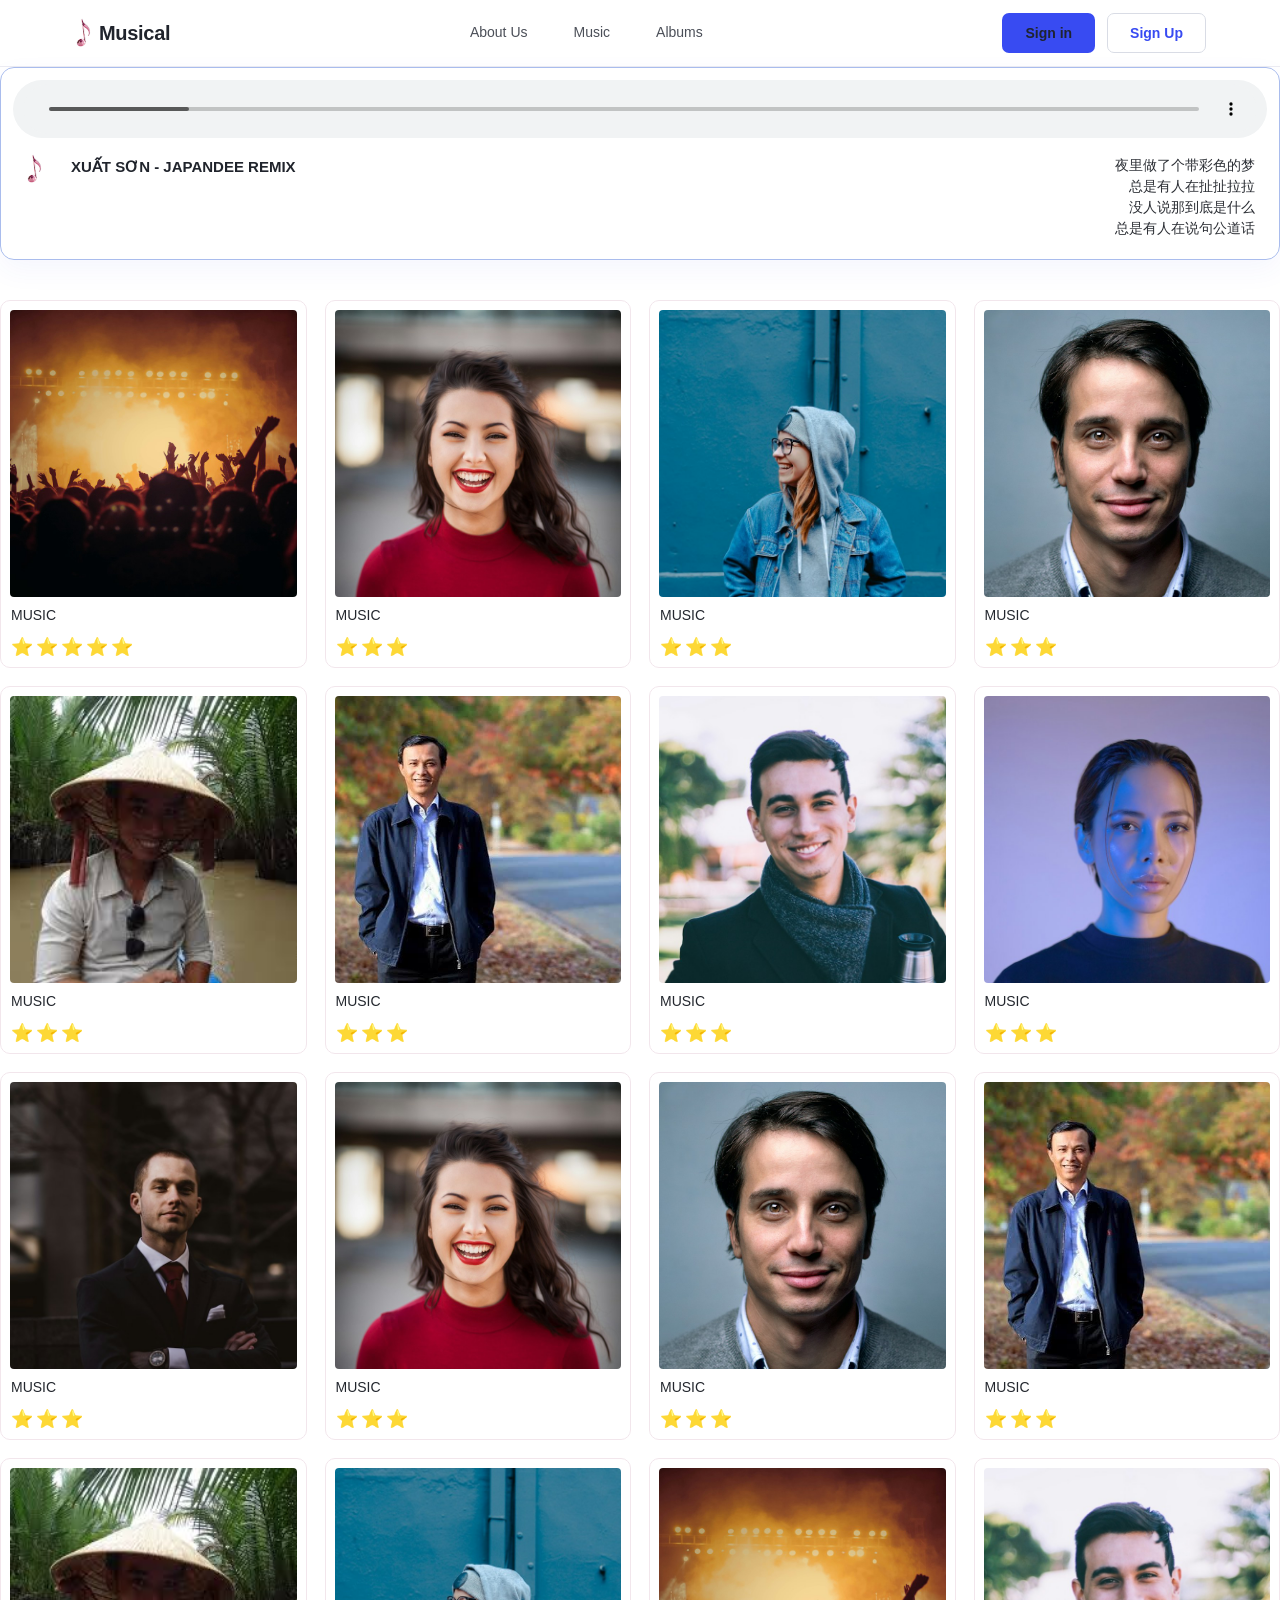
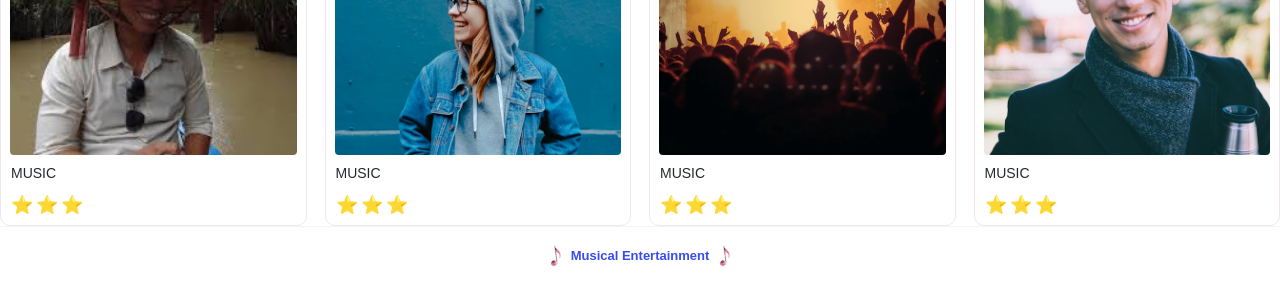
<file: index.html>
<!DOCTYPE html>
<html lang="en">
<head>
  <meta charset="UTF-8">
  <meta name="viewport" content="width=device-width, initial-scale=1.0">
  <meta name="description" content="Musical - listen to your favourite songs and discover new albums.">
  <title>Musical &ndash; Home</title>
  <link rel="stylesheet" href="css/style.css">
</head>
<body>

 
  
  <header class="site-header">
    <div class="container header-inner">
      <a class="brand" href="index.html">
        <span class="note-icon" aria-hidden="true"></span>
        <span>Musical</span>
      </a>

      <nav class="main-nav">
        <span>About Us</span>
        <span>Music</span>
        <span>Albums</span>
      </nav>

      <div class="header-actions">
        <a class="btn btn-primary" href="login.html">Sign in</a>
        <a class="btn btn-outline" href="login.html">Sign Up</a>
      </div>
    </div>
  </header>




    <section class="player-card">
      <div class="player-bar">
        <audio class="audio-player" controls preload="metadata">
          <source src="audio/track-1.mp3" type="audio/mpeg">
          Your browser does not support the audio element.
        </audio>
      </div>

      <div class="player-info">
        <span class="note-icon player-note" aria-hidden="true"></span>
        <h1 class="song-title">XUẤT SƠN - JAPANDEE REMIX</h1>
        <p class="lyrics">
  

          夜里做了个带彩色的梦<br>

总是有人在扯扯拉拉<br>

没人说那到底是什么<br>

总是有人在说句公道话<br>
        </p>
      </div>
    </section>


    

    <section id="albums" class="albums-section">
      <h2 id="albums-heading" class="sr-only">Albums</h2>

      <div class="album-grid">

        <article class="album-card">
          <img src="images/artist-3.jpg" alt="MUSIC 2">
          <h3 class="album-title">MUSIC</h3>
          <p class="stars" role="img">⭐⭐⭐⭐⭐</p>
        </article>

        <article class="album-card">
          <img src="images/artist-2.jpg" alt="MUSIC">
          <h3 class="album-title">MUSIC</h3>
          <p class="stars" role="img">⭐⭐⭐</p>
        </article>

        <article class="album-card">
          <img src="images/avatar-4.jpg" alt="MUSIC">
          <h3 class="album-title">MUSIC</h3>
          <p class="stars" role="img">⭐⭐⭐</p>
        </article>

        <article class="album-card">
          <img src="images/artist-4.jpg" alt="MUSIC">
          <h3 class="album-title">MUSIC</h3>
          <p class="stars" role="img">⭐⭐⭐</p>
        </article>

        <article class="album-card">
          <img src="images/artist-1.jpg" alt="MUSIC">
          <h3 class="album-title">MUSIC</h3>
          <p class="stars" role="img">⭐⭐⭐</p>
        </article>

        <article class="album-card">
          <img src="images/composer-1.jpg" alt="MUSIC">
          <h3 class="album-title">MUSIC</h3>
          <p class="stars" role="img">⭐⭐⭐</p>
        </article>

        <article class="album-card">
          <img src="images/avatar-1.jpg" alt="MUSIC">
          <h3 class="album-title">MUSIC</h3>
          <p class="stars" role="img">⭐⭐⭐</p>
        </article>

        <article class="album-card">
          <img src="images/avatar-2.jpg" alt="MUSIC">
          <h3 class="album-title">MUSIC</h3>
          <p class="stars" role="img">⭐⭐⭐</p>
        </article>

        <article class="album-card">
          <img src="images/avatar-3.jpg" alt="MUSIC">
          <h3 class="album-title">MUSIC</h3>
          <p class="stars" role="img">⭐⭐⭐</p>
        </article>

        <article class="album-card">
          <img src="images/artist-2.jpg" alt="MUSIC">
          <h3 class="album-title">MUSIC</h3>
          <p class="stars" role="img">⭐⭐⭐</p>
        </article>

        <article class="album-card">
          <img src="images/artist-4.jpg" alt="MUSIC">
          <h3 class="album-title">MUSIC</h3>
          <p class="stars" role="img">⭐⭐⭐</p>
        </article>

        <article class="album-card">
          <img src="images/composer-1.jpg" alt="MUSIC">
          <h3 class="album-title">MUSIC</h3>
          <p class="stars" role="img">⭐⭐⭐</p>
        </article>

        <article class="album-card">
          <img src="images/artist-1.jpg" alt="MUSIC">
          <h3 class="album-title">MUSIC</h3>
          <p class="stars" role="img">⭐⭐⭐</p>
        </article>

        <article class="album-card">
          <img src="images/avatar-4.jpg" alt="MUSIC">
          <h3 class="album-title">MUSIC</h3>
          <p class="stars" role="img">⭐⭐⭐</p>
        </article>

        <article class="album-card">
          <img src="images/artist-3.jpg" alt="MUSIC">
          <h3 class="album-title">MUSIC</h3>
          <p class="stars" role="img">⭐⭐⭐</p>
        </article>

        <article class="album-card">
          <img src="images/avatar-1.jpg" alt="MUSIC">
          <h3 class="album-title">MUSIC</h3>
          <p class="stars" role="img">⭐⭐⭐</p>
        </article>

      </div>
    </section>
  </main>


  
  
  <footer class="site-footer">
    <span class="note-icon" aria-hidden="true"></span>
    <span>Musical Entertainment</span>
    <span class="note-icon" aria-hidden="true"></span>
  </footer>

</body>
</html>
</file>
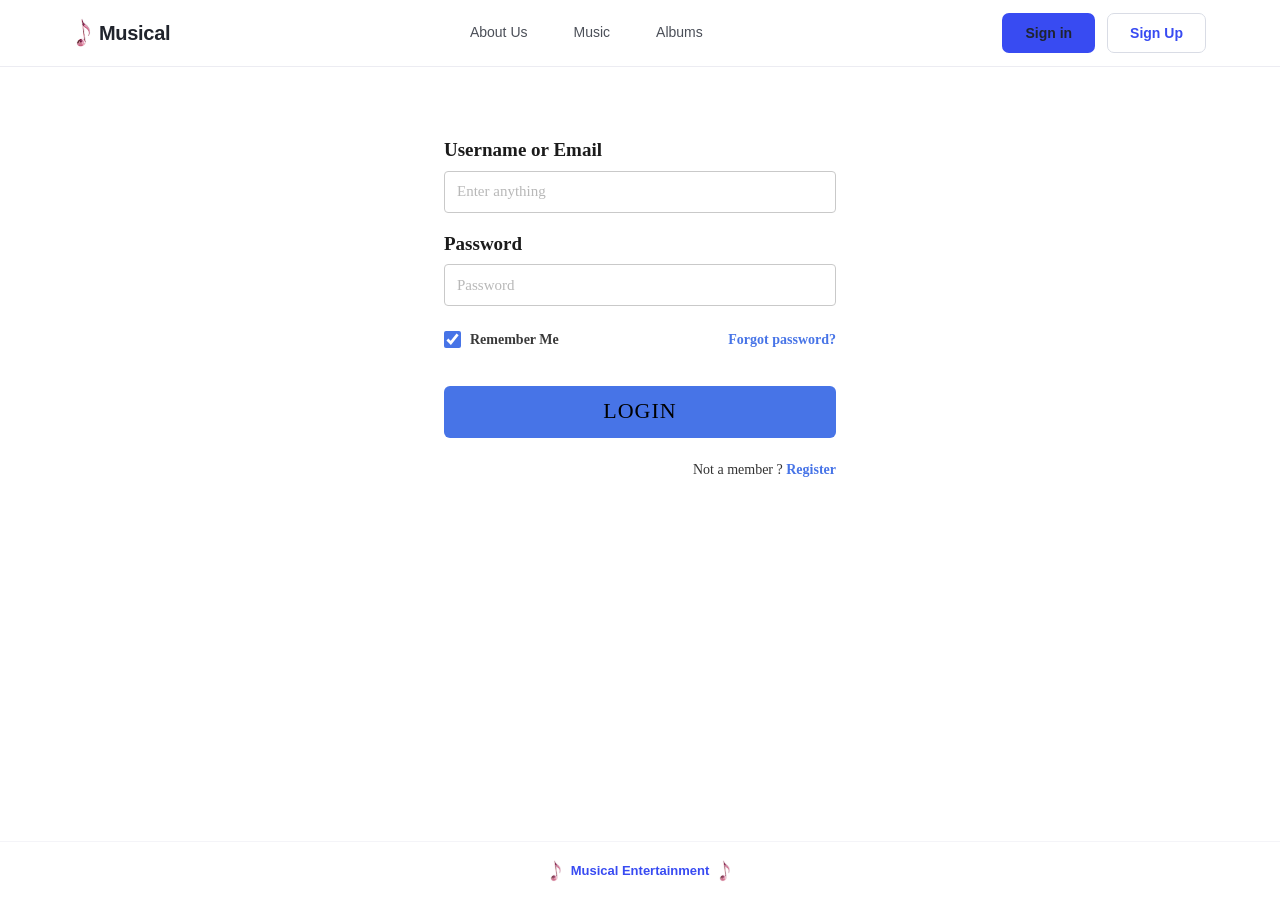
<file: login.html>
<!DOCTYPE html>
<html lang="en">
<head>
  <meta charset="UTF-8">
  <meta name="viewport" content="width=device-width, initial-scale=1.0">
  <meta name="description" content="Sign in to Musical to enjoy your favourite songs and albums.">
  <title>Musical &ndash; Sign In</title>
  <link rel="stylesheet" href="css/style.css">
</head>
<body>



  <header class="site-header">
    <div class="container header-inner">
      <a class="brand" href="index.html">
        <span class="note-icon" aria-hidden="true"></span>
        <span>Musical</span>
      </a>

      <nav class="main-nav">
        <span>About Us</span>
        <span>Music</span>
        <span>Albums</span>
      </nav>

      <div class="header-actions">
        <a class="btn btn-primary" href="login.html">Sign in</a>
        <a class="btn btn-outline" href="login.html">Sign Up</a>
      </div>
    </div>
  </header>

 

  <main class="login-main">
    <section class="login-panel">
      <h1 id="login-title" class="sr-only">Sign in to Musical</h1>

      <form class="login-form" action="index.html">
  <div class="field">
    <label for="email">Username or Email</label>
    <input id="email" type="text" placeholder="Enter anything" autocomplete="username" readonly>
  </div>

  <div class="field">
    <label for="password">Password</label>
    <input id="password" type="password" placeholder="Password" autocomplete="current-password" readonly>
  </div>

  <div class="form-row">
    <label class="remember">
      <input type="checkbox" id="remember" checked>
      <span style="font-weight: bold; color: inherit;">Remember Me</span>
    </label>
    <a class="link" href="login.html">Forgot password?</a>
  </div>

  <button class="login-btn" type="submit">LOGIN</button>

  <p class="register">Not a member ? <a class="link" href="login.html">Register</a></p>
</form>
    </section>
  </main>

 
  
  <footer class="site-footer">
    <span class="note-icon" aria-hidden="true"></span>
    <span>Musical Entertainment</span>
    <span class="note-icon" aria-hidden="true"></span>
  </footer>

</body>
</html>
</file>
<file: css/style.css>
:root {
  --blue: #384bf2;
  --blue-dark: #2c3cd8;
  --login-blue: #4774e7;
  --login-blue-dark: #3a63d6;
  --ink: #1f2430;
  --text: #2b2e34;
  --muted: #5f6368;
  --line: #ececf2;
  --star: #f6a700;
  --radius: 12px;
  --shadow: 0 12px 30px rgba(31, 36, 48, 0.09);
}

*,
*::before,
*::after {
  box-sizing: border-box;
}

html {
  scroll-behavior: smooth;
}

body {
  margin: 0;
  min-height: 100vh;
  display: flex;
  flex-direction: column;
  color: var(--ink);
  font-family: "Segoe UI", Roboto, "Helvetica Neue", Arial, sans-serif;
  font-size: 16px;
  line-height: 1.4;
  -webkit-font-smoothing: antialiased;
}

img {
  display: block;
  max-width: 100%;
}

a {
  color: inherit;
  text-decoration: none;
}

button,
input {
  font: inherit;
}

.container {
  width: 100%;
  max-width: 1180px;
  margin: 0 auto;
  padding: 0 24px;
}

.sr-only {
  position: absolute;
  width: 1px;
  height: 1px;
  padding: 0;
  margin: -1px;
  overflow: hidden;
  clip: rect(0, 0, 0, 0);
  white-space: nowrap;
  border: 0;
}

/* ==========================================================================
   Header--------------------------------------------------------------------------------------------------------------------------------------------
   ========================================================================== */

.site-header {

  border-bottom: 1px solid var(--line);
}

.header-inner {
  display: flex;
  align-items: center;
  gap: 24px;
  height: 66px;
}

.brand {
  display: inline-flex;
  align-items: center;
  gap: 7px;
  flex: 0 0 auto;
  font-size: 20px;
  font-weight: 700;
  letter-spacing: -0.3px;
  color: #20242c;
}

.note-icon {
  display: inline-block;
  flex: 0 0 auto;
  width: 18px;
  height: 30px;
  background: url("../images/images.jpg") no-repeat center / 36px auto;
  mix-blend-mode: multiply;
}

.main-nav {
  display: flex;
  align-items: center;
  gap: 42px;
  margin: 0 auto;
}

.main-nav span {
  padding: 7px 2px;
  font-size: 14px;
  font-weight: 500;
  color: #4b4f58;
}

.header-actions {
  display: flex;
  align-items: center;
  gap: 12px;
  flex: 0 0 auto;
}

.btn {
  display: inline-flex;
  align-items: center;
  justify-content: center;
  height: 40px;
  padding: 0 22px;
  border: 1px solid transparent;
  border-radius: 7px;
  font-size: 14px;
  font-weight: 600;
  line-height: 1;
  white-space: nowrap;
  transition: background 0.2s ease, border-color 0.2s ease, color 0.2s ease;
}

.btn-primary {
  background: var(--blue);

}

.btn-outline {

  border-color: #d9dce5;
  color: var(--blue);
}

/* ==========================================================================
   Home page-------------------------------------------------------------------------------------------------------------------------------------
   ========================================================================== */

.page-main {
  flex: 1;
  padding-top: 26px;
  padding-bottom: 38px;
}

.player-card {
  padding: 12px 12px 4px;
  border: 1px solid #a9bced;
  border-radius: 14px;

  box-shadow: 0 10px 28px rgba(56, 75, 242, 0.05);
}

.player-bar {
  padding: 4px 10px;
  border-radius: 999px;
  background: #f1f3f4;
}

.audio-player {
  display: block;
  width: 100%;
  height: 50px;
  border: 0;
  border-radius: 999px;
  
}

.player-info {
  display: grid;
  grid-template-columns: 28px minmax(170px, 1fr) 1.45fr;
  gap: 6px 18px;
  align-items: start;
  padding: 16px 12px 16px;
}

.player-note {
  width: 18px;
  height: 30px;
  background-size: 36px auto;
}

.song-title {
  margin: 3px 0 0;
  font-size: 15px;
  font-weight: 600;
  line-height: 1.3;
  color: #20242c;
}

.lyrics {
  margin: 1px 0 0;
  font-size: 14px;
  line-height: 1.5;
  color: var(--text);
  text-align: right;
}

/* Albums----------------------------------------------------------------------------------------------------------------------- */

.albums-section {
  margin-top: 40px;
}

.album-grid {
  display: grid;
  grid-template-columns: repeat(4, minmax(0, 1fr));
  gap: 18px;
}

.album-card {
  display: flex;
  flex-direction: column;
  padding: 9px 9px 11px;
  border: 1px solid #f2e6ec;
  border-radius: 10px;
  
  transition: transform 0.2s ease, box-shadow 0.2s ease, border-color 0.2s ease;
}

.album-card img {
  width: 100%;
  aspect-ratio: 1 / 1;
  object-fit: cover;
  border-radius: 4px;
  
}

.album-title {
  margin: 10px 1px 6px;
  font-size: 14px;
  font-weight: 500;
  line-height: 1.25;
  color: #23272e;
}

.stars {
  margin: auto 0 0;
  padding: 8px 0 0 1px;
  color: var(--star);
  font-size: 18px;
  line-height: 1;
  letter-spacing: 3px;
  white-space: nowrap;
}

/* ==========================================================================
   Login page-------------------------------------------------------------------------------------------------------------------------------
   ========================================================================== */

.login-main {
  flex: 1;
  display: flex;
  justify-content: center;
  align-items: flex-start;
  padding: 70px 24px 110px;
}

.login-panel {
  width: 100%;
  max-width: 392px;
}

.login-form,
.login-form label,
.login-form input,
.login-btn,
.register {
  font-family: Georgia, "Times New Roman", Times, serif;
}

.field {
  margin-bottom: 18px;
}

.field label {
  display: block;
  margin-bottom: 7px;
  font-size: 19px;
  font-weight: 700;
  color: #1b1b1b;
}

.field input {
  width: 100%;
  height: 42px;
  padding: 0 12px;
  border: 1px solid #c9c9c9;
  border-radius: 4px;
  
  color: #333333;
  font-size: 15px;
  outline: none;
  transition: border-color 0.2s ease, box-shadow 0.2s ease;
}

.field input::placeholder {
  color: #b8b8b8;
}

.field input:focus {
  border-color: var(--login-blue);
  box-shadow: 0 0 0 3px rgba(71, 116, 231, 0.14);
}

.field input[readonly] {
  cursor: default;
}

.field input[readonly]:focus {
  border-color: #c9c9c9;
  box-shadow: none;
}

.form-row {
  display: flex;
  align-items: center;
  justify-content: space-between;
  gap: 12px;
  margin-top: 24px;
}

.remember {
  display: inline-flex;
  align-items: center;
  gap: 9px;
  font-size: 14px;
  color: #3a3a3a;
  cursor: pointer;
  user-select: none;
}

.remember input {
  width: 17px;
  height: 17px;
  margin: 0;
  accent-color: var(--login-blue);
  cursor: pointer;
}

.link {
  font-family: Georgia, "Times New Roman", Times, serif;
  font-size: 14px;
  font-weight: 700;
  color: var(--login-blue);
}

.login-btn {
  width: 100%;
  height: 52px;
  margin-top: 36px;
  border: 0;
  border-radius: 6px;
  background: var(--login-blue);
  
  font-size: 22px;
  letter-spacing: 1px;
  cursor: pointer;
  transition: background 0.2s ease, transform 0.05s ease;
}

.login-btn:active {
  transform: translateY(1px);
}

.register {
  margin: 22px 0 0;
  text-align: right;
  font-size: 14px;
  color: #333333;
}

.register .link {
  font-size: 14px;
}

/* ==========================================================================
   Footer---------------------------------
   ========================================================================== */

.site-footer {
  display: flex;
  align-items: center;
  justify-content: center;
  gap: 10px;
  padding: 18px 20px;
  border-top: 1px solid #f4f4f8;
  
  color: var(--blue);
  font-size: 13px;
  font-weight: 700;
}

.site-footer .note-icon {
  width: 11px;
  height: 22px;
  background-size: 26px auto;
}

/* ==========================================================================
   Focus states----------------------------------------------------
   ========================================================================== */

a:focus-visible,
button:focus-visible,
input:focus-visible {
  outline: 2px solid var(--blue);
  outline-offset: 2px;
}

.field input:focus-visible {
  outline: none;
}

.login-btn:focus-visible {
  outline: 2px solid #1f3fb8;
  outline-offset: 3px;
}

/* ==========================================================================
   Responsive-----------------------------------------------------------------
   ========================================================================== */

@media (max-width: 900px) {
  .main-nav {
    gap: 28px;
  }
}

@media (max-width: 480px) {
  .album-grid {
    grid-template-columns: repeat(2, minmax(0, 1fr));
  }
}

@media (max-width: 700px) {
  .header-inner {
    height: 60px;
    gap: 12px;
  }

  .main-nav {
    display: none;
  }

  .header-actions {
    margin-left: auto;
  }

  .btn {
    height: 36px;
    padding: 0 14px;
    font-size: 13px;
  }

  .player-info {
    grid-template-columns: 26px 1fr;
  }

  .lyrics {
    grid-column: 1 / -1;
    margin-top: 8px;
  }

  .login-main {
    padding: 44px 20px 80px;
  }
}

@media (max-width: 520px) {
  .container {
    padding: 0 16px;
  }

  .brand {
    font-size: 18px;
  }

  .brand .note-icon {
    width: 16px;
    height: 27px;
    background-size: 32px auto;
  }

  .page-main {
    padding-top: 18px;
    padding-bottom: 28px;
  }

  .player-card {
    padding: 8px 8px 2px;
    border-radius: 12px;
  }

  .player-bar {
    padding: 3px 6px;
  }

  .audio-player {
    height: 46px;
  }

  .player-info {
    padding: 14px 8px 12px;
    gap: 4px 12px;
  }

  .player-note {
    width: 16px;
    height: 27px;
    background-size: 32px auto;
  }

  .song-title {
    font-size: 14px;
  }

  .lyrics {
    font-size: 13px;
  }

  .albums-section {
    margin-top: 28px;
  }

  .album-grid {
    gap: 12px;
  }

  .album-card {
    padding: 7px 7px 9px;
  }

  .album-title {
    margin: 8px 1px 5px;
    font-size: 13px;
  }

  .stars {
    font-size: 16px;
    letter-spacing: 2px;
  }

  .site-footer {
    padding: 16px;
    font-size: 12px;
  }

  .login-main {
    padding: 36px 20px 70px;
  }

  .field label {
    font-size: 17px;
  }
}
</file>
